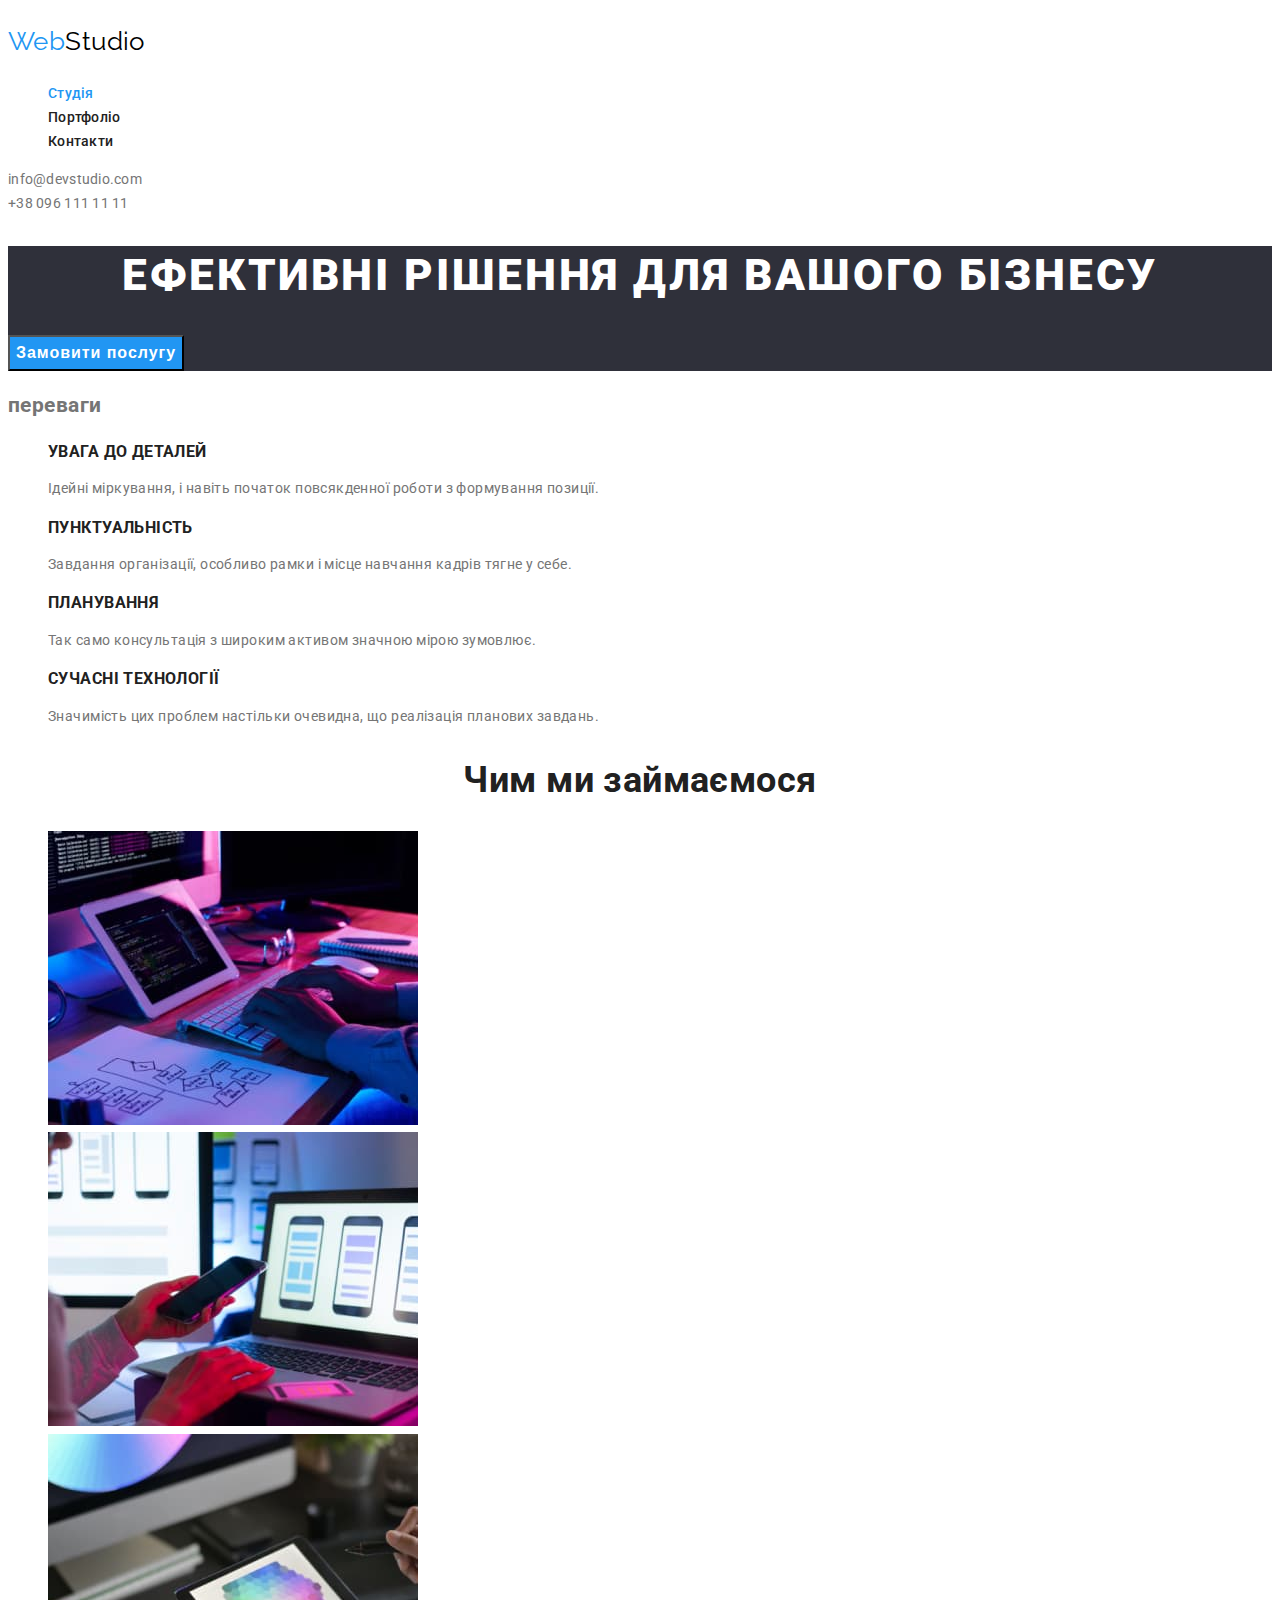
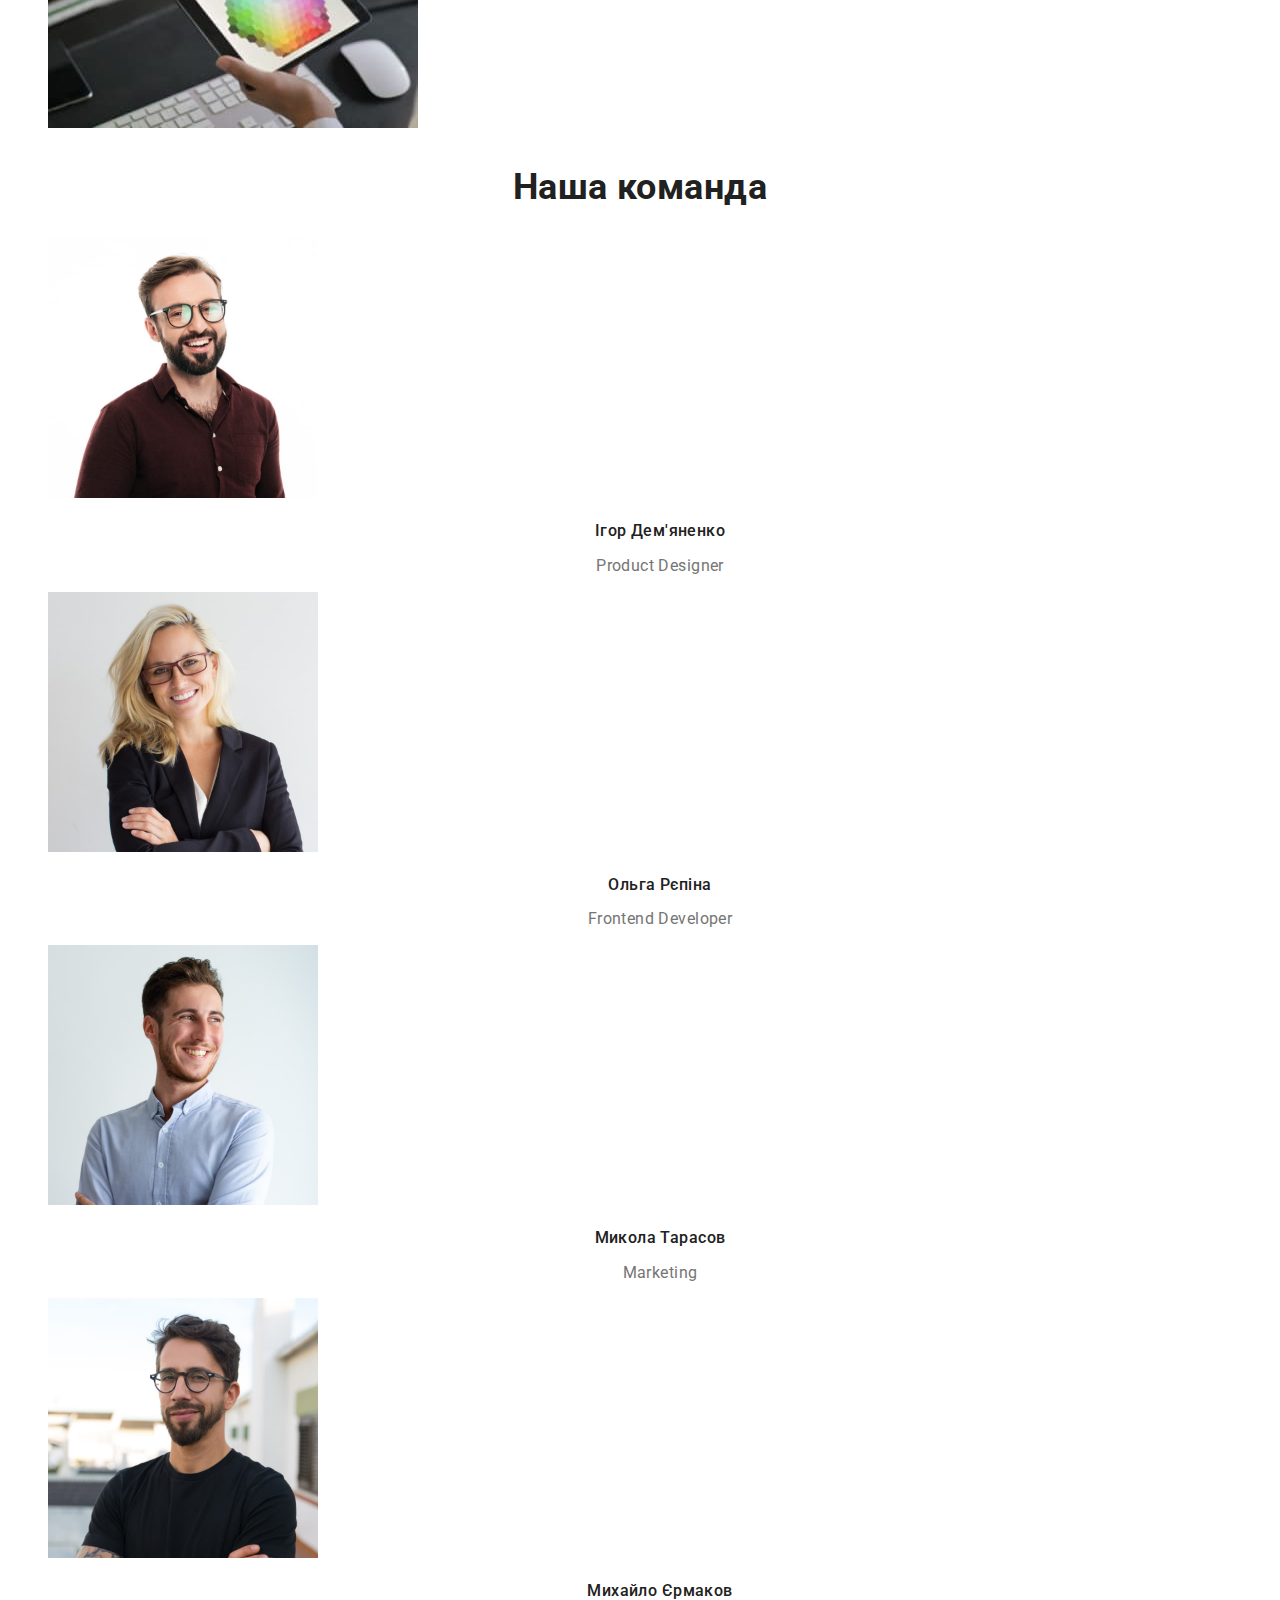
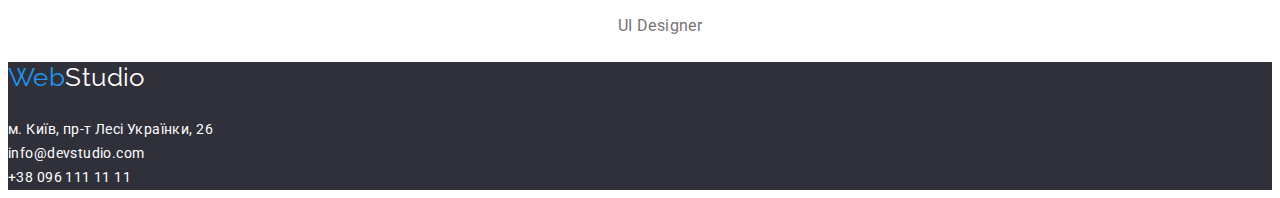
<file: index.html>
<!DOCTYPE html>
<html lang="en">
  <head>
    <meta charset="UTF-8" />
    <meta name="viewport" content="width=device-width, initial-scale=1.0" />
    <title>goit-markup-hw-02</title>
    <link rel="preconnect" href="https://fonts.googleapis.com" />
    <link rel="preconnect" href="https://fonts.gstatic.com" crossorigin />
    <link
      href="https://fonts.googleapis.com/css2?family=Raleway:wght@700&family=Roboto:wght@400;500;700;900&display=swap"
      rel="stylesheet"
    />
    <link rel="stylesheet" href="./css/styles.css" />
  </head>
  <body>
    <header>
      <a href="" class="link">
        <p class="logo"><span class="colored-logo">Web</span>Studio</p>
      </a>
      <nav>
        <ul class="nav-menu list">
          <li><a href="" class="link current">студія</a></li>
          <li><a href="./portfolio.html" class="link">портфоліо</a></li>
          <li><a href="" class="link">контакти</a></li>
        </ul>
      </nav>
      <div class="contacts">
        <div>
          <a href="mailto:info@devstudio.com" class="link"
            >info@devstudio.com</a
          >
        </div>
        <div>
          <a href="tel:+380961111111" class="link">+38 096 111 11 11</a>
        </div>
      </div>
    </header>
    <main>
      <section class="hero">
        <h1 class="hero-name">Ефективні рішення для вашого бізнесу</h1>
        <button type="button" class="hero-button">Замовити послугу</button>
      </section>
      <section>
        <h2>переваги</h2>
        <ul class="list">
          <li>
            <h3 class="adv-name">увага до деталей</h3>
            <p>
              Ідейні міркування, і навіть початок повсякденної роботи з
              формування позиції.
            </p>
          </li>
          <li>
            <h3 class="adv-name">пунктуальність</h3>
            <p>
              Завдання організації, особливо рамки і місце навчання кадрів тягне
              у себе.
            </p>
          </li>
          <li>
            <h3 class="adv-name">планування</h3>
            <p>
              Так само консультація з широким активом значною мірою зумовлює.
            </p>
          </li>
          <li>
            <h3 class="adv-name">сучасні технології</h3>
            <p>
              Значимість цих проблем настільки очевидна, що реалізація планових
              завдань.
            </p>
          </li>
        </ul>
      </section>
      <section>
        <h2 class="section-name">чим ми займаємося</h2>
        <ul class="list">
          <li>
            <img
              src="./images/notebook.jpg"
              alt="notebook"
              width="370"
              height="294"
            />
          </li>
          <li>
            <img
              src="./images/phone.jpg"
              alt="phone"
              width="370"
              height="294"
            />
          </li>
          <li>
            <img
              src="./images/tablet.jpg"
              alt="tablet"
              width="370"
              height="294"
            />
          </li>
        </ul>
      </section>
      <section>
        <h2 class="section-name">наша команда</h2>
        <ul class="list">
          <li>
            <img
              src="./images/Ihor.jpg"
              alt="фото Ігоря"
              width="270"
              height="260"
            />
            <p class="team-member-name">Ігор Дем'яненко</p>
            <p class="team-member-pos">Product Designer</p>
          </li>
          <li>
            <img
              src="./images/Olga.jpg"
              alt="фото Ольги"
              width="270"
              height="260"
            />
            <p class="team-member-name">Ольга Рєпіна</p>
            <p class="team-member-pos">Frontend Developer</p>
          </li>
          <li>
            <img
              src="./images/Mykola.jpg"
              alt="фото Миколи"
              width="270"
              height="260"
            />
            <p class="team-member-name">Микола Тарасов</p>
            <p class="team-member-pos">Marketing</p>
          </li>
          <li>
            <img
              src="./images/Mykhaylo.jpg"
              alt="фото Михайла"
              width="270"
              height="260"
            />
            <p class="team-member-name">Михайло Єрмаков</p>
            <p class="team-member-pos">UI Designer</p>
          </li>
        </ul>
      </section>
    </main>
    <footer class="footer">
      <a href="" class="link">
        <p class="logo footer-logo">
          <span class="colored-logo">Web</span>Studio
        </p>
      </a>
      <address class="address">
        м. Київ, пр-т Лесі Українки, 26 <br />info@devstudio.com <br />+38 096
        111 11 11
      </address>
    </footer>
  </body>
</html>
</file>
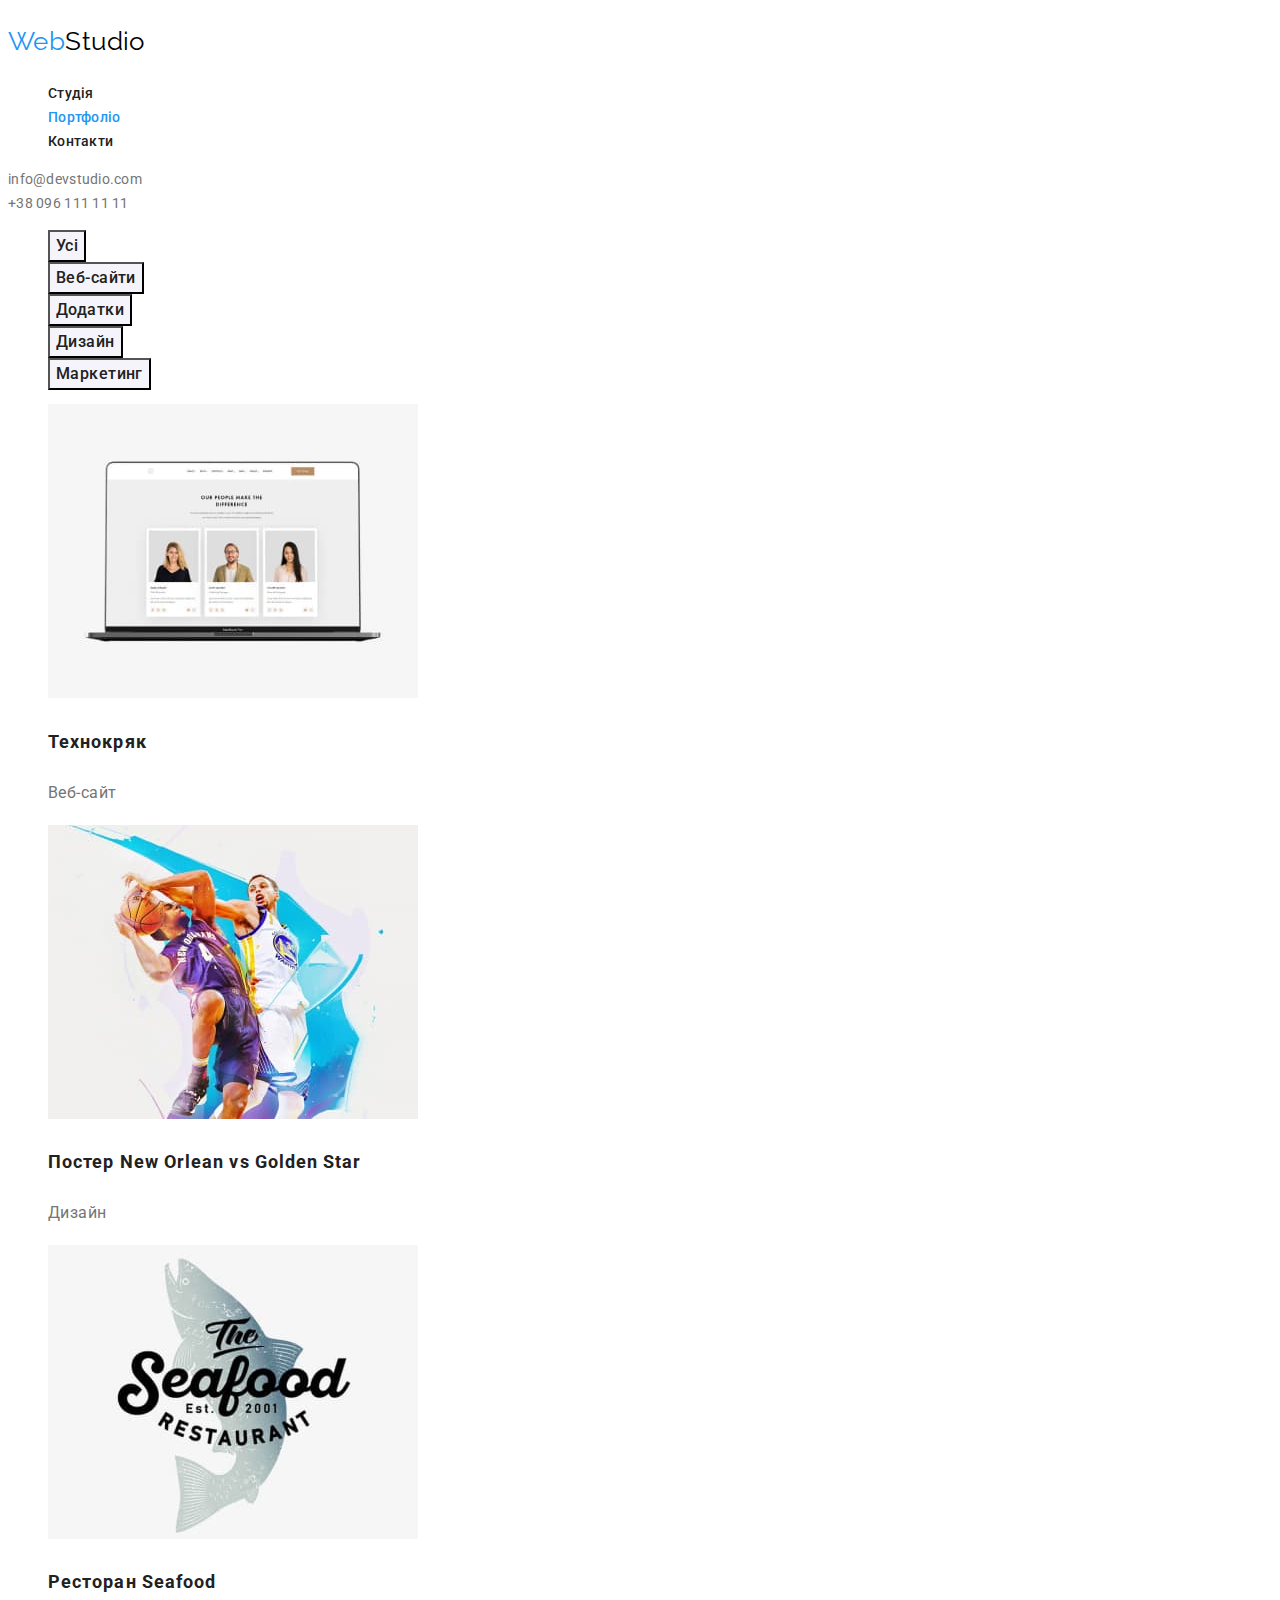
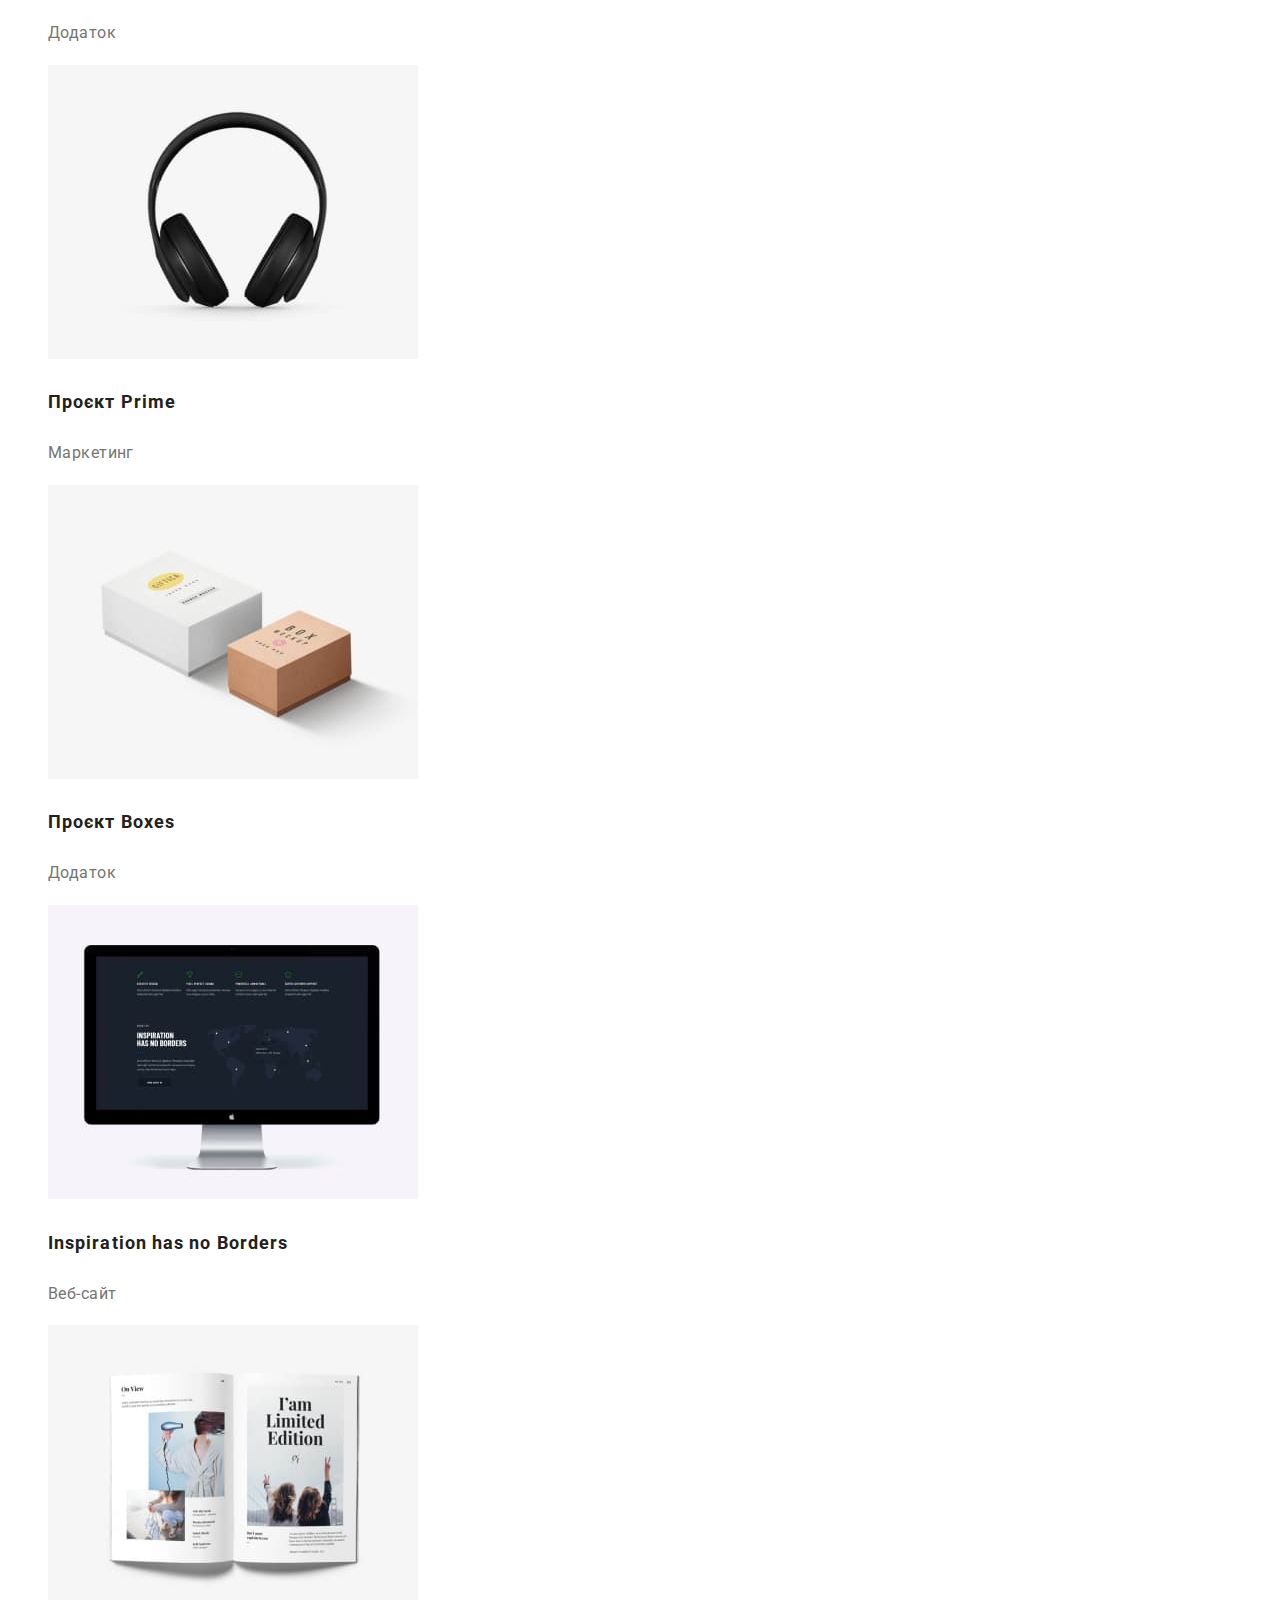
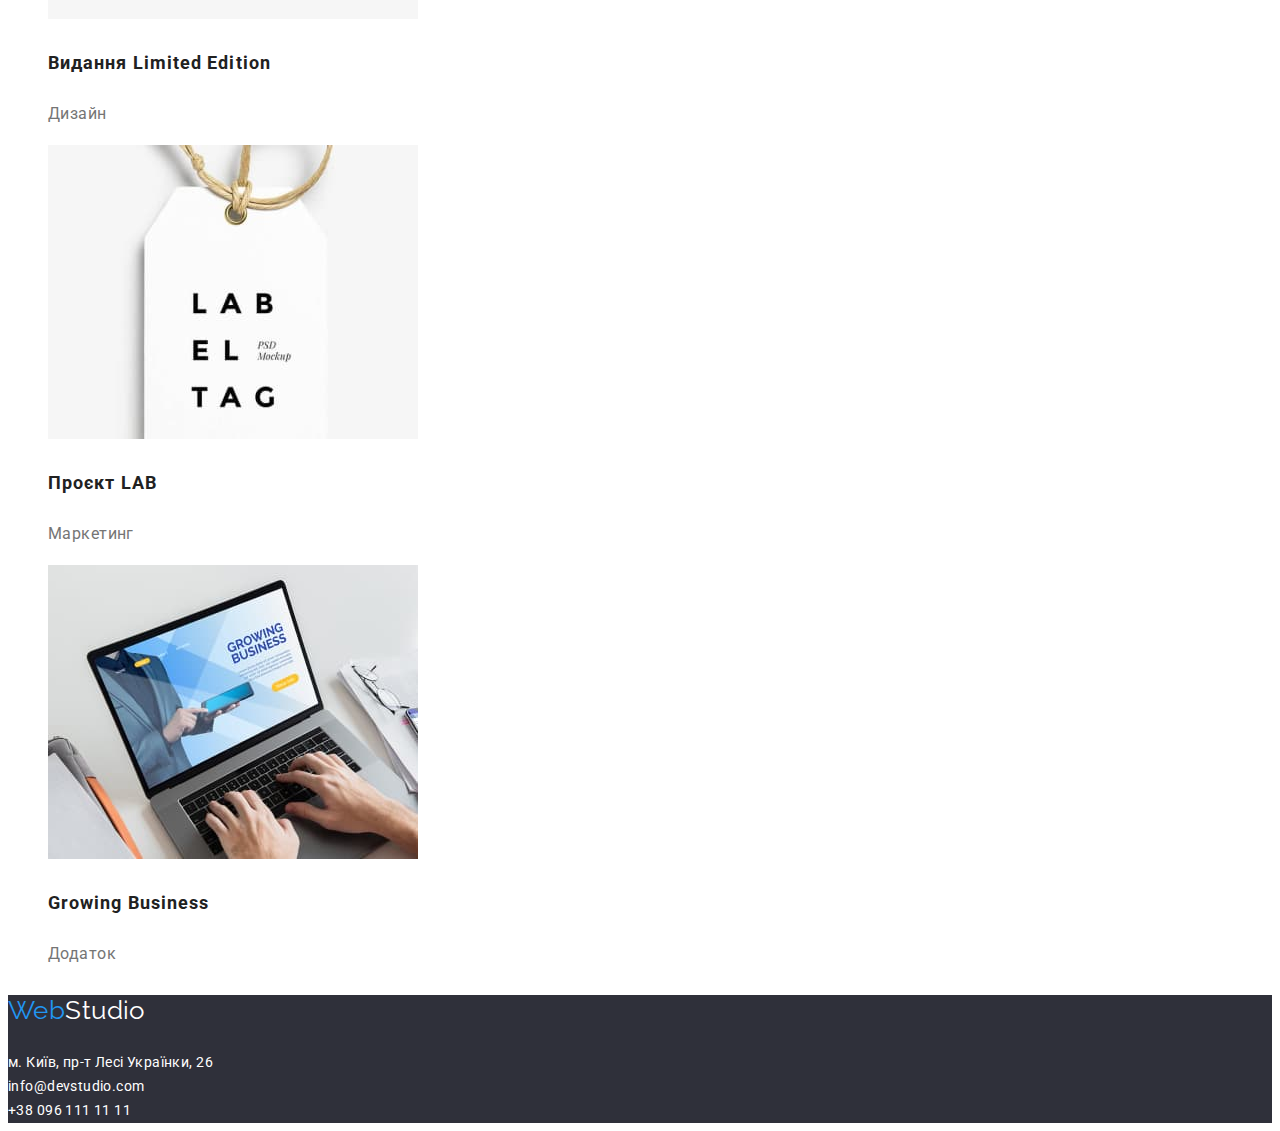
<file: portfolio.html>
<!DOCTYPE html>
<html lang="en">
  <head>
    <meta charset="UTF-8" />
    <meta name="viewport" content="width=device-width, initial-scale=1.0" />
    <title>goit-markup-hw-02</title>
    <link rel="preconnect" href="https://fonts.googleapis.com" />
    <link rel="preconnect" href="https://fonts.gstatic.com" crossorigin />
    <link
      href="https://fonts.googleapis.com/css2?family=Raleway:wght@700&family=Roboto:wght@400;500;700;900&display=swap"
      rel="stylesheet"
    />
    <link rel="stylesheet" href="./css/styles.css" />
  </head>
  <body>
    <header>
      <a href="" class="link">
        <p class="logo"><span class="colored-logo">Web</span>Studio</p>
      </a>
      <nav>
        <ul class="nav-menu list">
          <li><a href="./index.html" class="link">студія</a></li>
          <li><a href="" class="link current">портфоліо</a></li>
          <li><a href="" class="link">контакти</a></li>
        </ul>
      </nav>
      <div class="contacts">
        <div>
          <a href="mailto:info@devstudio.com" class="link"
            >info@devstudio.com</a
          >
        </div>
        <div>
          <a href="tel:+380961111111" class="link">+38 096 111 11 11</a>
        </div>
      </div>
    </header>
    <main>
      <section>
        <ul class="list">
          <li>
            <button type="button" class="list-button">Усі</button>
          </li>
          <li>
            <button type="button" class="list-button">Веб-сайти</button>
          </li>
          <li>
            <button type="button" class="list-button">Додатки</button>
          </li>
          <li>
            <button type="button" class="list-button">Дизайн</button>
          </li>
          <li>
            <button type="button" class="list-button">Маркетинг</button>
          </li>
        </ul>
        <ul class="list">
          <li>
            <a href="" class="link">
              <img
                src="./images/computer.jpg"
                alt="computer"
                width="370"
                height="294"
              />
              <h3 class="card-name">Технокряк</h3>
              <p class="card-descr">Веб-сайт</p>
            </a>
          </li>
          <li>
            <a href="" class="link">
              <img
                src="./images/basketboll.jpg"
                alt="basketboll"
                width="370"
                height="294"
              />
              <h3 class="card-name">Постер New Orlean vs Golden Star</h3>
              <p class="card-descr">Дизайн</p>
            </a>
          </li>
          <li>
            <a href="" class="link">
              <img
                src="./images/restaurant.jpg"
                alt="seafood restaurant"
                width="370"
                height="294"
              />
              <h3 class="card-name">Ресторан Seafood</h3>
              <p class="card-descr">Додаток</p>
            </a>
          </li>
          <li>
            <a href="" class="link">
              <img
                src="./images/headphones.jpg"
                alt="headphones"
                width="370"
                height="294"
              />
              <h3 class="card-name">Проєкт Prime</h3>
              <p class="card-descr">Маркетинг</p>
            </a>
          </li>
          <li>
            <a href="" class="link">
              <img
                src="./images/boxes.jpg"
                alt="boxes"
                width="370"
                height="294"
              />
              <h3 class="card-name">Проєкт Boxes</h3>
              <p class="card-descr">Додаток</p>
            </a>
          </li>
          <li>
            <a href="" class="link">
              <img
                src="./images/monitor.jpg"
                alt="monitor"
                width="370"
                height="294"
              />
              <h3 class="card-name">Inspiration has no Borders</h3>
              <p class="card-descr">Веб-сайт</p>
            </a>
          </li>
          <li>
            <a href="" class="link">
              <img
                src="./images/book.jpg"
                alt="book"
                width="370"
                height="294"
              />
              <h3 class="card-name">Видання Limited Edition</h3>
              <p class="card-descr">Дизайн</p>
            </a>
          </li>
          <li>
            <a href="" class="link">
              <img
                src="./images/label.jpg"
                alt="label tag"
                width="370"
                height="294"
              />
              <h3 class="card-name">Проєкт LAB</h3>
              <p class="card-descr">Маркетинг</p>
            </a>
          </li>
          <li>
            <a href="" class="link">
              <img
                src="./images/laptop.jpg"
                alt="laptop"
                width="370"
                height="294"
              />
              <h3 class="card-name">Growing Business</h3>
              <p class="card-descr">Додаток</p>
            </a>
          </li>
        </ul>
      </section>
    </main>
    <footer class="footer">
      <a href="" class="link">
        <p class="logo footer-logo">
          <span class="colored-logo">Web</span>Studio
        </p>
      </a>
      <address class="address">
        м. Київ, пр-т Лесі Українки, 26 <br />info@devstudio.com <br />+38 096
        111 11 11
      </address>
    </footer>
  </body>
</html>
</file>
<file: css/styles.css>
:root {
  --main-color: #757575;
  --main-bgcolor: #ffffff;
  --head-color: #212121;
  --activ-color: #2196f3;
}

body {
  font-family: Roboto, sans-serif;
  color: var(--main-color);
  font-weight: 400;
  background-color: var(--main-bgcolor);
  font-size: 14px;
  line-height: 1.71;
  letter-spacing: 0.03em;
}

.logo {
  color: #000000;
  font-family: Raleway, sans-serif;
  font-size: 26px;
  line-height: 1.17;
}

.colored-logo {
  color: var(--activ-color);
}

.link {
  text-decoration: none;
}

.list {
  list-style: none;
}

.nav-menu a {
  color: var(--head-color);
  font-weight: 500;
  line-height: 1.17;
  letter-spacing: 0.02em;
  text-transform: capitalize;
}

.nav-menu a:hover,
.nav-menu a:focus,
.contacts a:hover,
.contacts a:focus {
  color: var(--activ-color);
}

.nav-menu .current {
  color: var(--activ-color);
}

.contacts a {
  color: var(--main-color);
  line-height: 1.17;
  letter-spacing: 0.02em;
}

.hero {
  background-color: #2f303a;
}

.hero-name {
  color: #ffffff;
  font-weight: 900;
  font-size: 44px;
  line-height: 1.36;
  text-align: center;
  text-transform: uppercase;
  letter-spacing: 0.06em;
}

.hero-button {
  background-color: var(--activ-color);
  color: #ffffff;
  font-weight: 700;
  font-size: 16px;
  line-height: 1.88;
  text-align: center;
  letter-spacing: 0.06em;
}

.adv-name {
  color: var(--head-color);
  font-weight: 700;
  line-height: 1.17;
  text-transform: uppercase;
}

.section-name {
  color: var(--head-color);
  font-weight: 700;
  font-size: 36px;
  line-height: 1.17;
  text-align: center;
}

.section-name::first-letter {
  text-transform: uppercase;
}

.team-member-pos,
.team-member-name {
  font-size: 16px;
  line-height: 1.17;
  text-align: center;
}

.team-member-name {
  color: var(--head-color);
  font-weight: 500;
  text-transform: capitalize;
}

.footer {
  background-color: #2f303a;
}

.footer-logo {
  color: #ffffff;
}

.address {
  font-style: normal;
  color: #ffffff;
}

.list-button {
  font-family: Roboto, sans-serif;
  font-weight: 500;
  font-size: 16px;
  line-height: 1.63;
  letter-spacing: inherit;
  color: var(--head-color);
  background-color: #f5f4fa;
}

.list-button:hover,
.list-button:focus {
  background-color: var(--activ-color);
  color: #ffffff;
}

.card-name {
  color: var(--head-color);
  font-weight: 700;
  font-size: 18px;
  line-height: 2;
  letter-spacing: 0.06em;
}

.card-descr {
  color: var(--main-color);
  font-size: 16px;
  line-height: 1.88;
}
</file>
